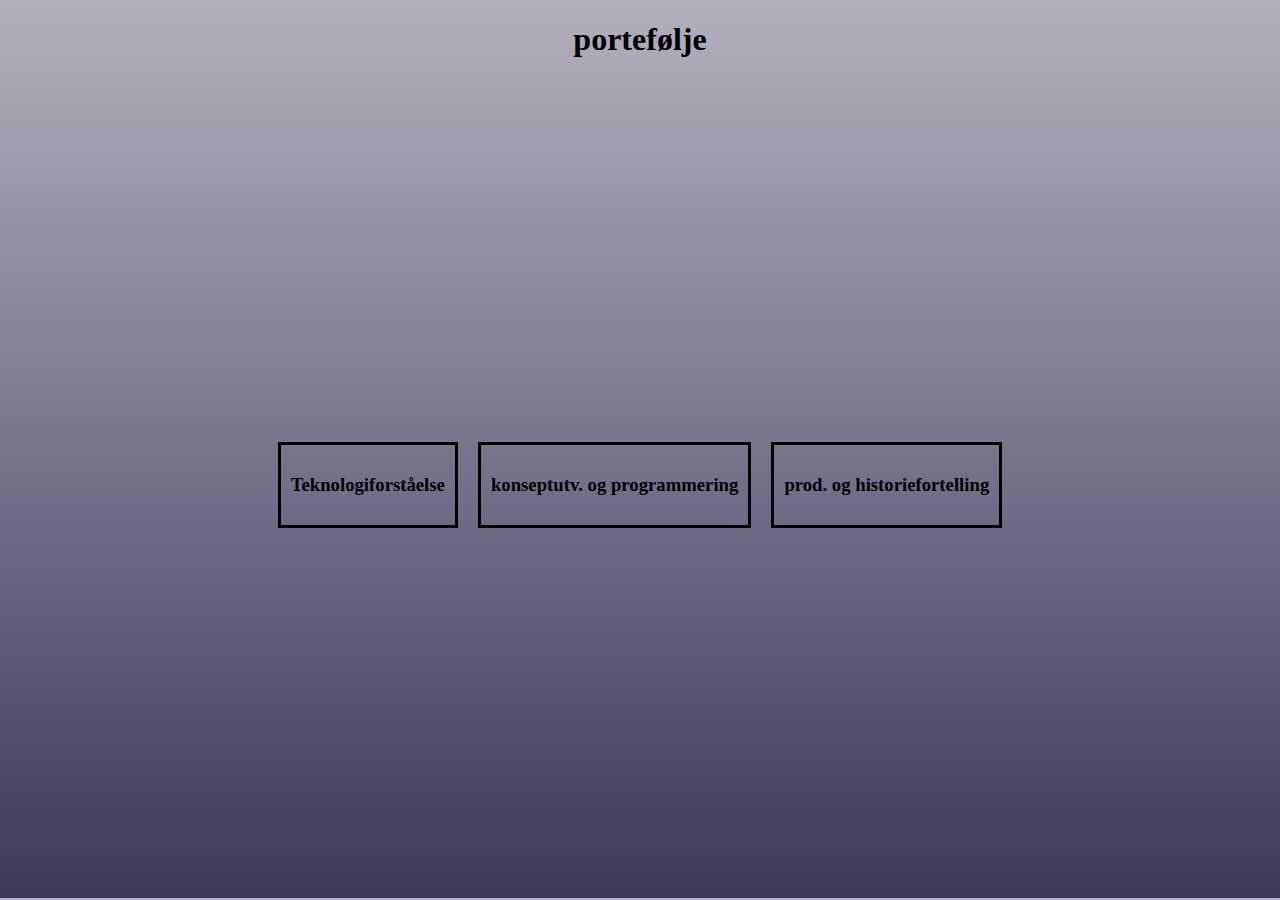
<file: index.html>
<!DOCTYPE html>
<html lang="en">
<head>
    <meta charset="UTF-8">
    <meta name="viewport" content="width=device-width, initial-scale=1.0">
    <title>home</title>
    <link rel="stylesheet" href="main.css">
</head>
<body>

    
    <h1>portefølje</h1>
    
<div class="subjects">

<a href="teknologi.html">
    <div class="subbox" id="box1">
    <h3>Teknologiforståelse</h3>
</div>
</a>


<a href="programering.html">
    <div class="subbox" id="box2">
    <h3>konseptutv. og programmering</h3>
</div>
</a>

<a href="prod-hist.html">
    <div class="subbox" id="box3">
    <h3>prod. og historiefortelling</h3>
</div>
</a>

</div>

<script src="code.js"></script>
</body>
</html>
</file>
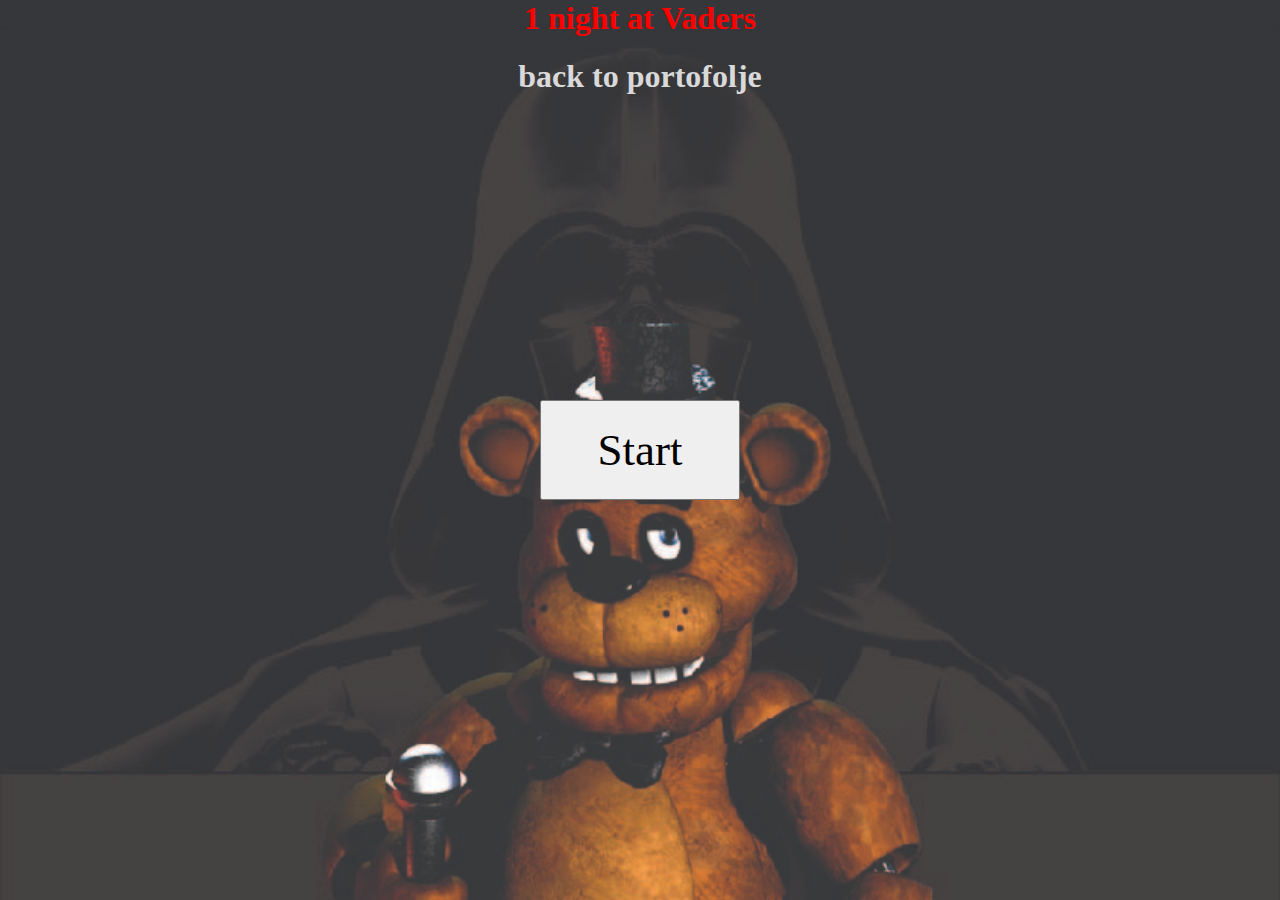
<file: sub day shitty game/game/index.html>
<!DOCTYPE html>
<html lang="en">
<head>
    <meta charset="UTF-8">
    <meta name="viewport" content="width=device-width, initial-scale=1.0">
    <link rel="stylesheet" href="looks.css">
    <link rel="stylesheet" href="buttons.css">
    <title>Document</title>
</head>
<body>
    <div id="backgroundImage">
    <h1 class="title" id="title">1 night at Vaders</h1>

    <a href="../../index.html">
        <h1>back to portofolje</h1>
    </a>
    


        <div class="startBox" id="startBox">
        <button onclick="start()" id="StartButton">Start</button>
    </div>
    </div>    
    
    <div id="startHouse">
        <div class="choices" id="startHouseChoices">
            <button onclick="leave()" id="leave">leave</button>
            <button onclick="enter()" id="enter">enter</button>
        </div>
        <div class="text" id="startHouseText">you have stumbled upon a strange building and you kinda want to check it out <br> will you go in? or go back home?</div>
    </div>

    <div id="enterHouse">
        <div class="choices" id="enterHouseChoices">
            <button onclick="enterContinue()" id="enterContinue">continue</button>
        </div>
        <div class="text" id="enterHouseText">you were crazy enough to enter the scary looking house to look around</div>

    </div>

    <div id="pizza">
        <div class="choices" id="pizzaChoises">
            <button onclick="eatpizza()" id="eatpizza">eat pizza</button>
            <button onclick="droppizza()" id="droppizza">drop pizza</button>
        </div>
        <div class="text" id="pizzaText">you found a molding pizza on the ground and kinda want to eat it</div>
        
    </div>

    <div id="walking">
        <div class="choices" id="walkingChoices">
            <button onclick="walkingContinue()" id="walkingContinue">Continue</button>
        </div>
        <div class="text" id="walkingText">you have dropped the pizza and you hear something walking towords you <br> it sounds like metal stomping on the ground </div>
    </div>

    <div id="vader">
        <div class="choices" id="vaderChoices">
            <button onclick="vaderflee()" id="vaderflee">run away</button>
            <button onclick="vaderfight()" id="vaderfight">fight</button>
        </div>
        <div class="text" id="vaderText">darth vader has found you. there is no other option then fighting him because you will never be able to run away from him with the force.</div>
    </div>

    <div id="fight">
        <div class="choices" id="fightChoices">
            <button onclick="punch()" id="punch">punch</button>
            <button onclick="kick()" id="kick">kick</button>
        </div>
        <div class="text" id="fightText">you have entered a fight with freddy fazbear and darth vader. <br> running away isnt an option you must fight</div>
    </div>

    <div id="kickf">
        <div class="choices" id="kickfChoices">
            <button onclick="kickContinue()" id="kickContinue">continue</button>
        </div>
        <div class="text" id="kickfText">you tried to kick them <br> you fell on the ground and found sand and decided to pick it up</div>
    </div>

    <div id="punchf">
        <div class="choices" id="punchfChoices">
        <button onclick="punchContinue()" id="punchContinue">continue</button>
    </div>
        <div class="text" id="punchfText">you tried to punch them <br> you took 50% recoil damage because you cant hit through metal</div>
    </div>

    <div id="gameover">
        <div class="choices" id="gameoverChoices">
            <button onclick="retry()" id="retry">retry</button>
        </div>
        <div class="text" id="gameoverText">freddy took you out </div>
    </div>

    <div id="sandat">
        <div class="choices" id="sandChoices">
            <button onclick="punch()" id="punch">punch</button>
            <button onclick="sand()" id="sand">sand</button>
        </div>
        <div class="text" id="sandText">you threw sand at vader <br> it was supper effective darth vader fainted and freddy was confused</div>
    </div>

    <div id="youwin">
        <div class="choices" id="youwinChoices">
            <button onclick="win()" id="win">win</button>
        </div>
        <div class="text" id="youwinText">you won congrats</div>
    </div>

    
    
    
    
    
    
    
    <script src="code.js"></script>    
</body>
</html>
</file>
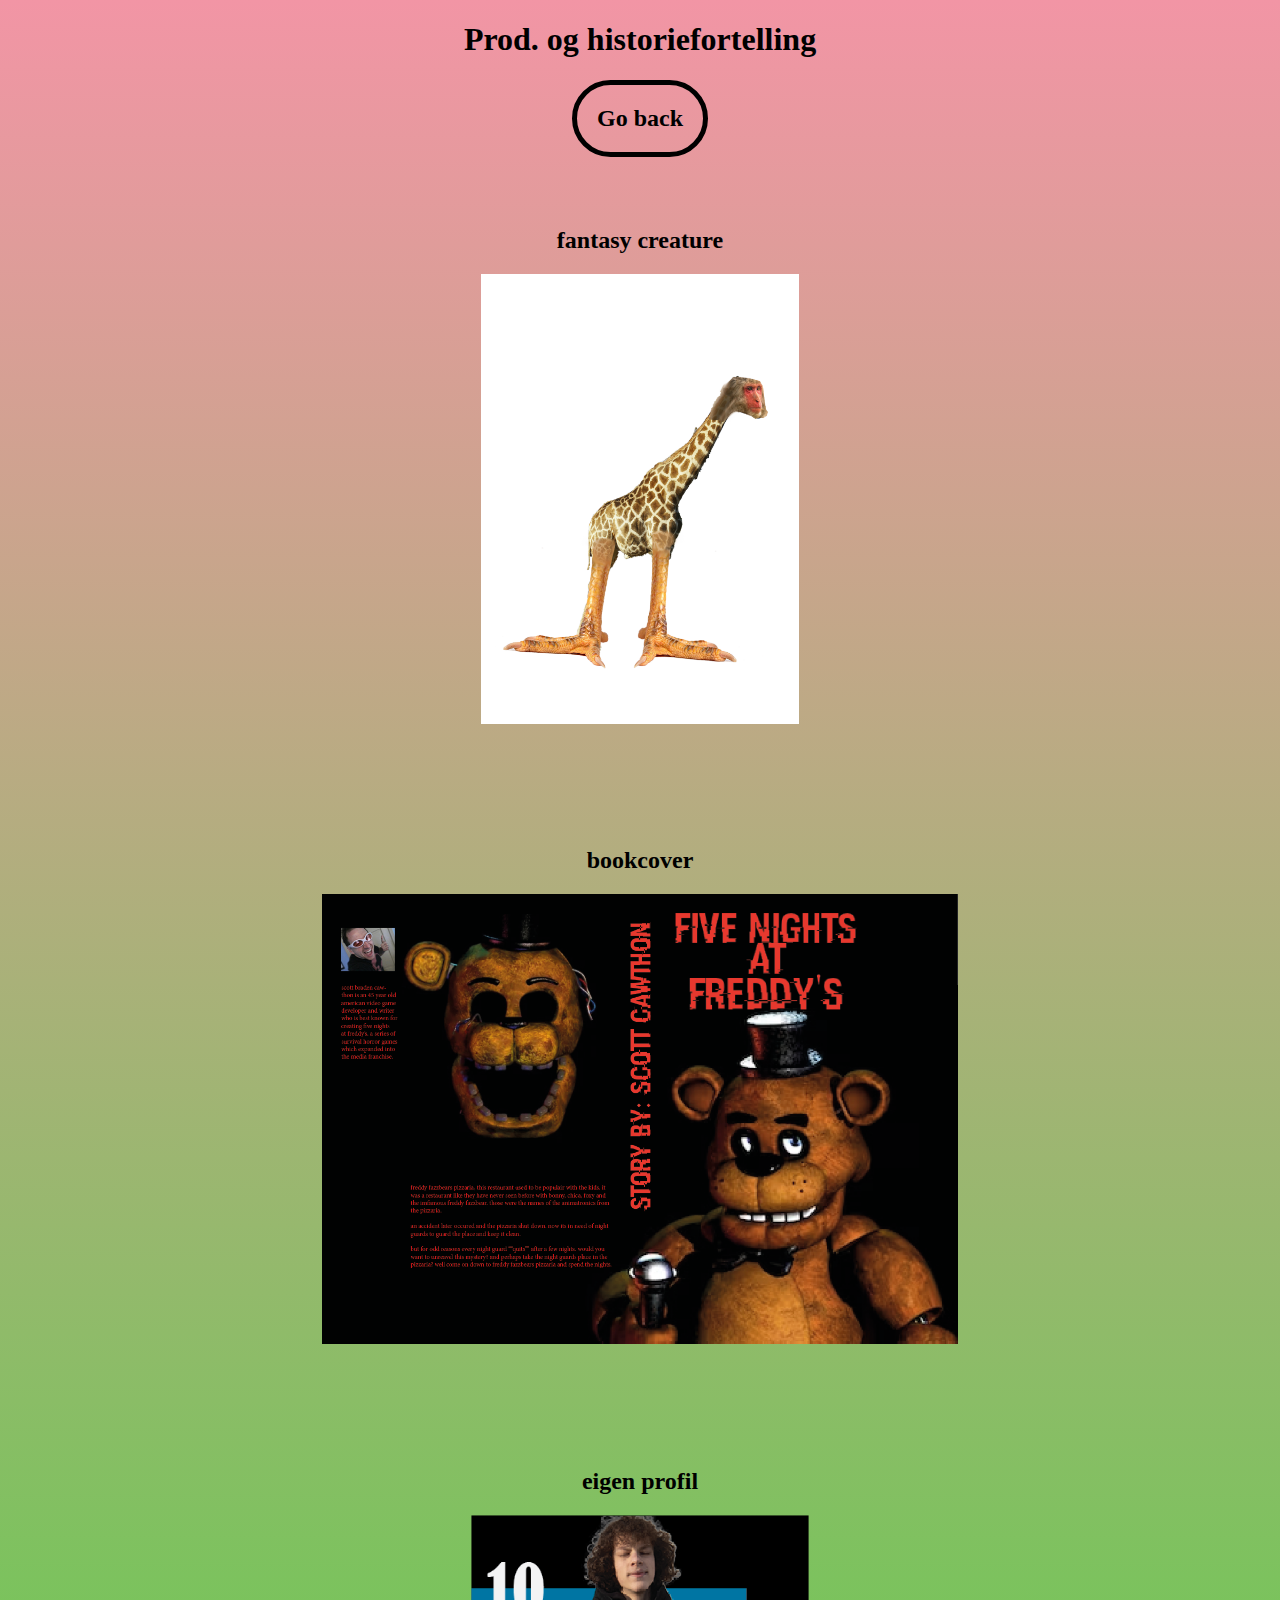
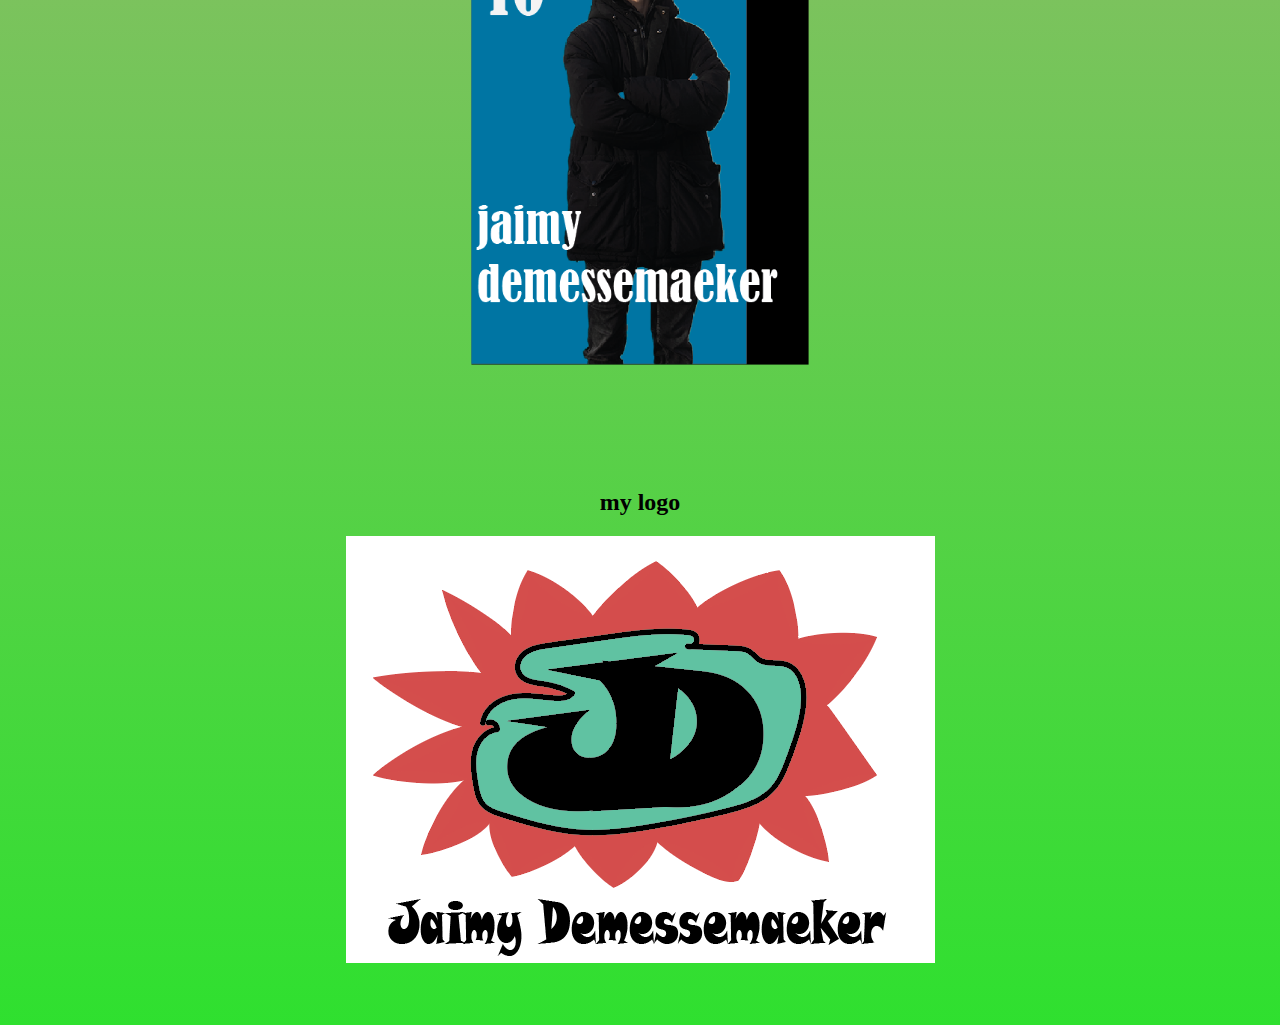
<file: prod-hist.html>
<!DOCTYPE html>
<html lang="en">
<head>
    <meta charset="UTF-8">
    <meta name="viewport" content="width=device-width, initial-scale=1.0">
    <title>Prod. og historiefortelling</title>
    <link rel="stylesheet" href="prod-hist.css">
</head>
<body>
    <h1>Prod. og historiefortelling</h1>
    <div class="back">
        <a href="index.html">
         <h2>Go back</h2>
         </a>
         </div>

    <div class="objects">

        <div class="creature">
            <h2>fantasy creature</h2>

            <img src="pics/creature.png" alt="creature" height="450">
        </div>

        <div class="bookcover">
            <h2>bookcover</h2>

            <img src="pics/bookcover.png" alt="bookcover" height="450">
        </div>

        <div class="mee">
            <h2>eigen profil</h2>

            <img src="pics/mee2.png" alt="meg" height="450">
        </div>

        <div class="logo">
            <h2>my logo</h2>

            <img src="pics/mylogo.png" alt="logo">
        </div>



    </div>

    <script src="code.js"></script>
</body>
</html>
</file>
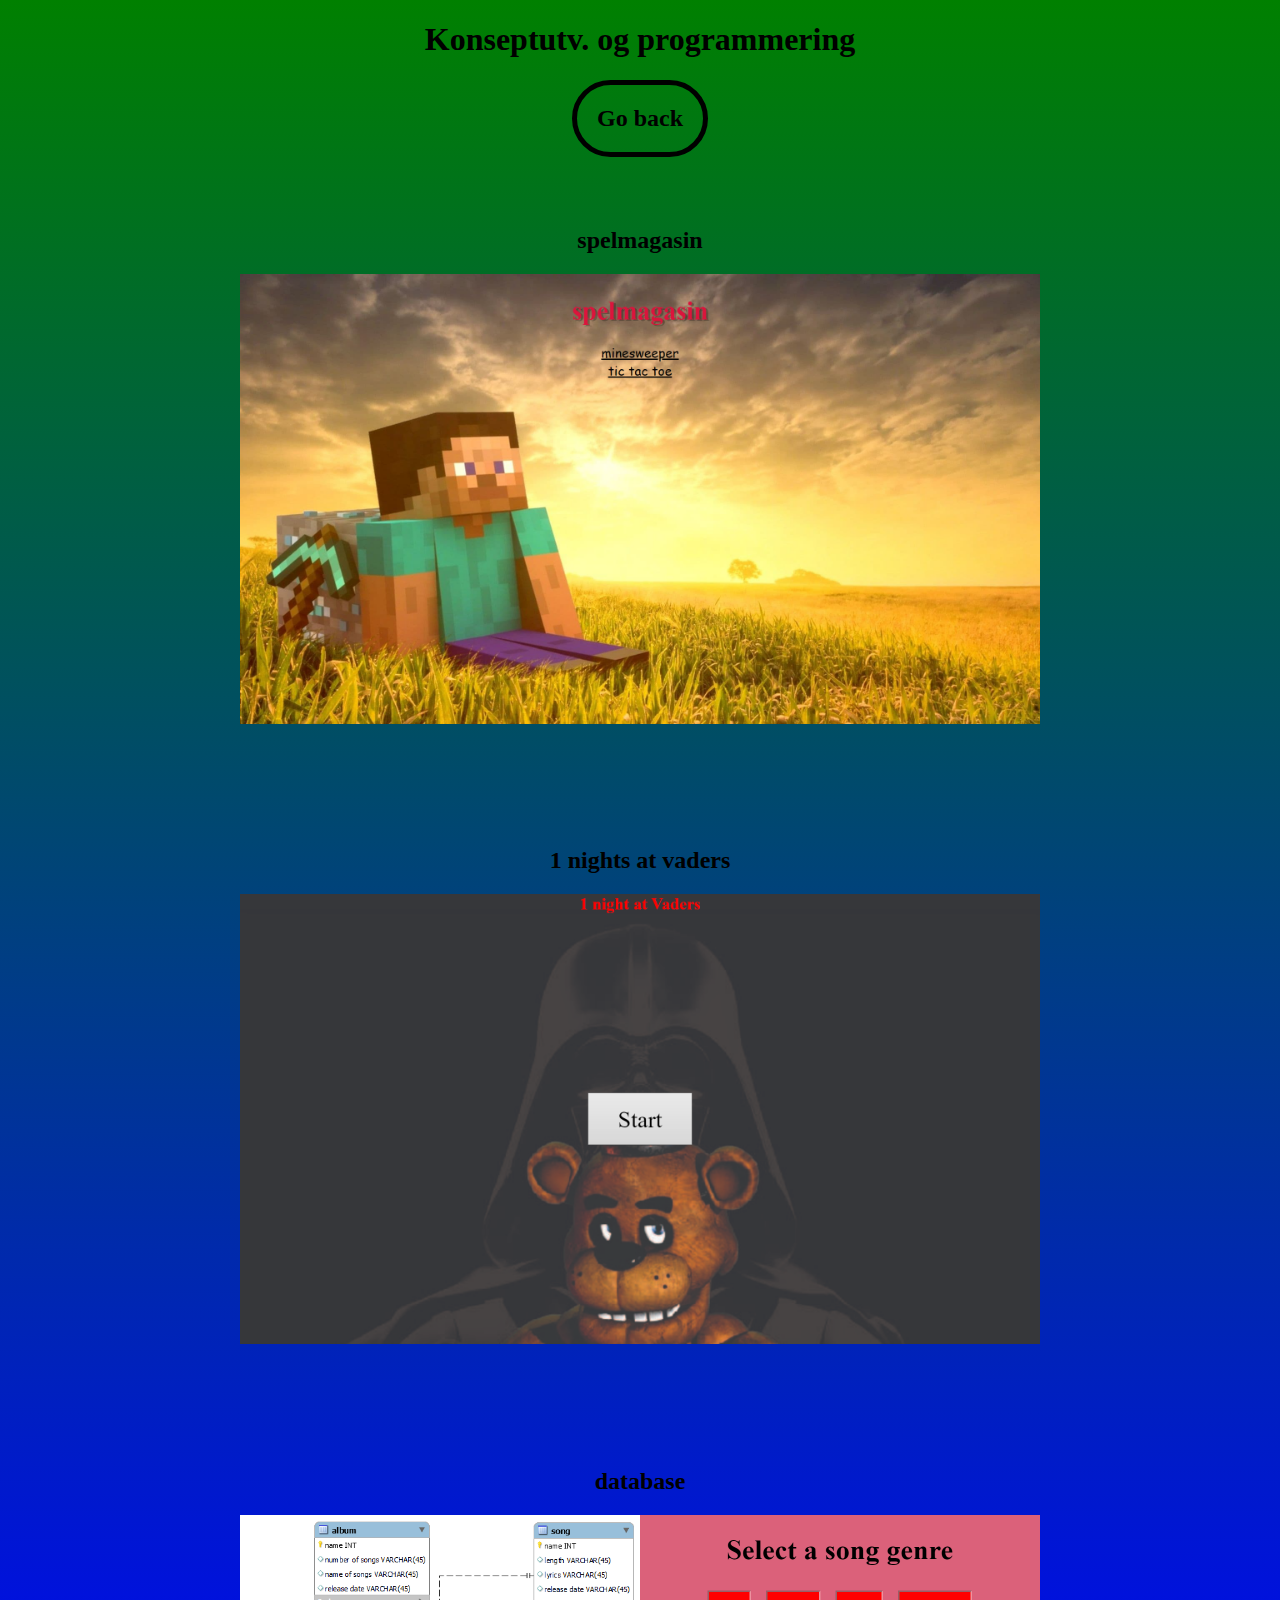
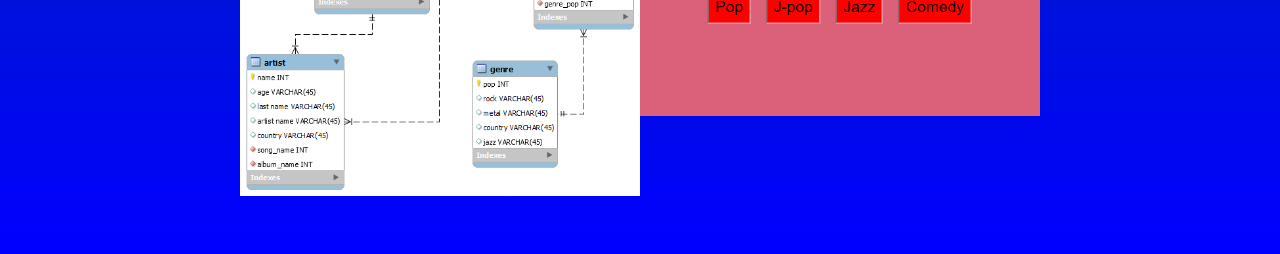
<file: programering.html>
<!DOCTYPE html>
<html lang="en">
<head>
    <meta charset="UTF-8">
    <meta name="viewport" content="width=device-width, initial-scale=1.0">
    <title>Konseptutv. og programmering</title>
    <link rel="stylesheet" href="programering.css">
</head>
<body>
    <h1>Konseptutv. og programmering</h1>
    
    <div class="back">
    <a href="index.html">
        <h2>Go back</h2>
    </a>
    </div>

<div id="objects">

    <div class="spel">
    <h2>spelmagasin</h2>

    <a href="/spelmagasin/spelmagasin.html">
        <img src="/pics/spelmagasinfoto.png" alt="spelmagasin" height="450">
    </a>
    </div>

    <div class="nav">
    <h2>1 nights at vaders</h2>

    <a href="sub day shitty game/game/index.html">
        <img src="pics/shittygame.png" alt="shitty game" height="450">
    </a>
    </div>

    <div class="databases">
    <h2>database</h2>

    <div class="database">
    <img src="pics/database project.png" alt="database">
    <img src="pics/database select.png" alt="select">
    </div> 
    </div>
</div>

    <script src="code.js"></script>
</body>
</html>
</file>
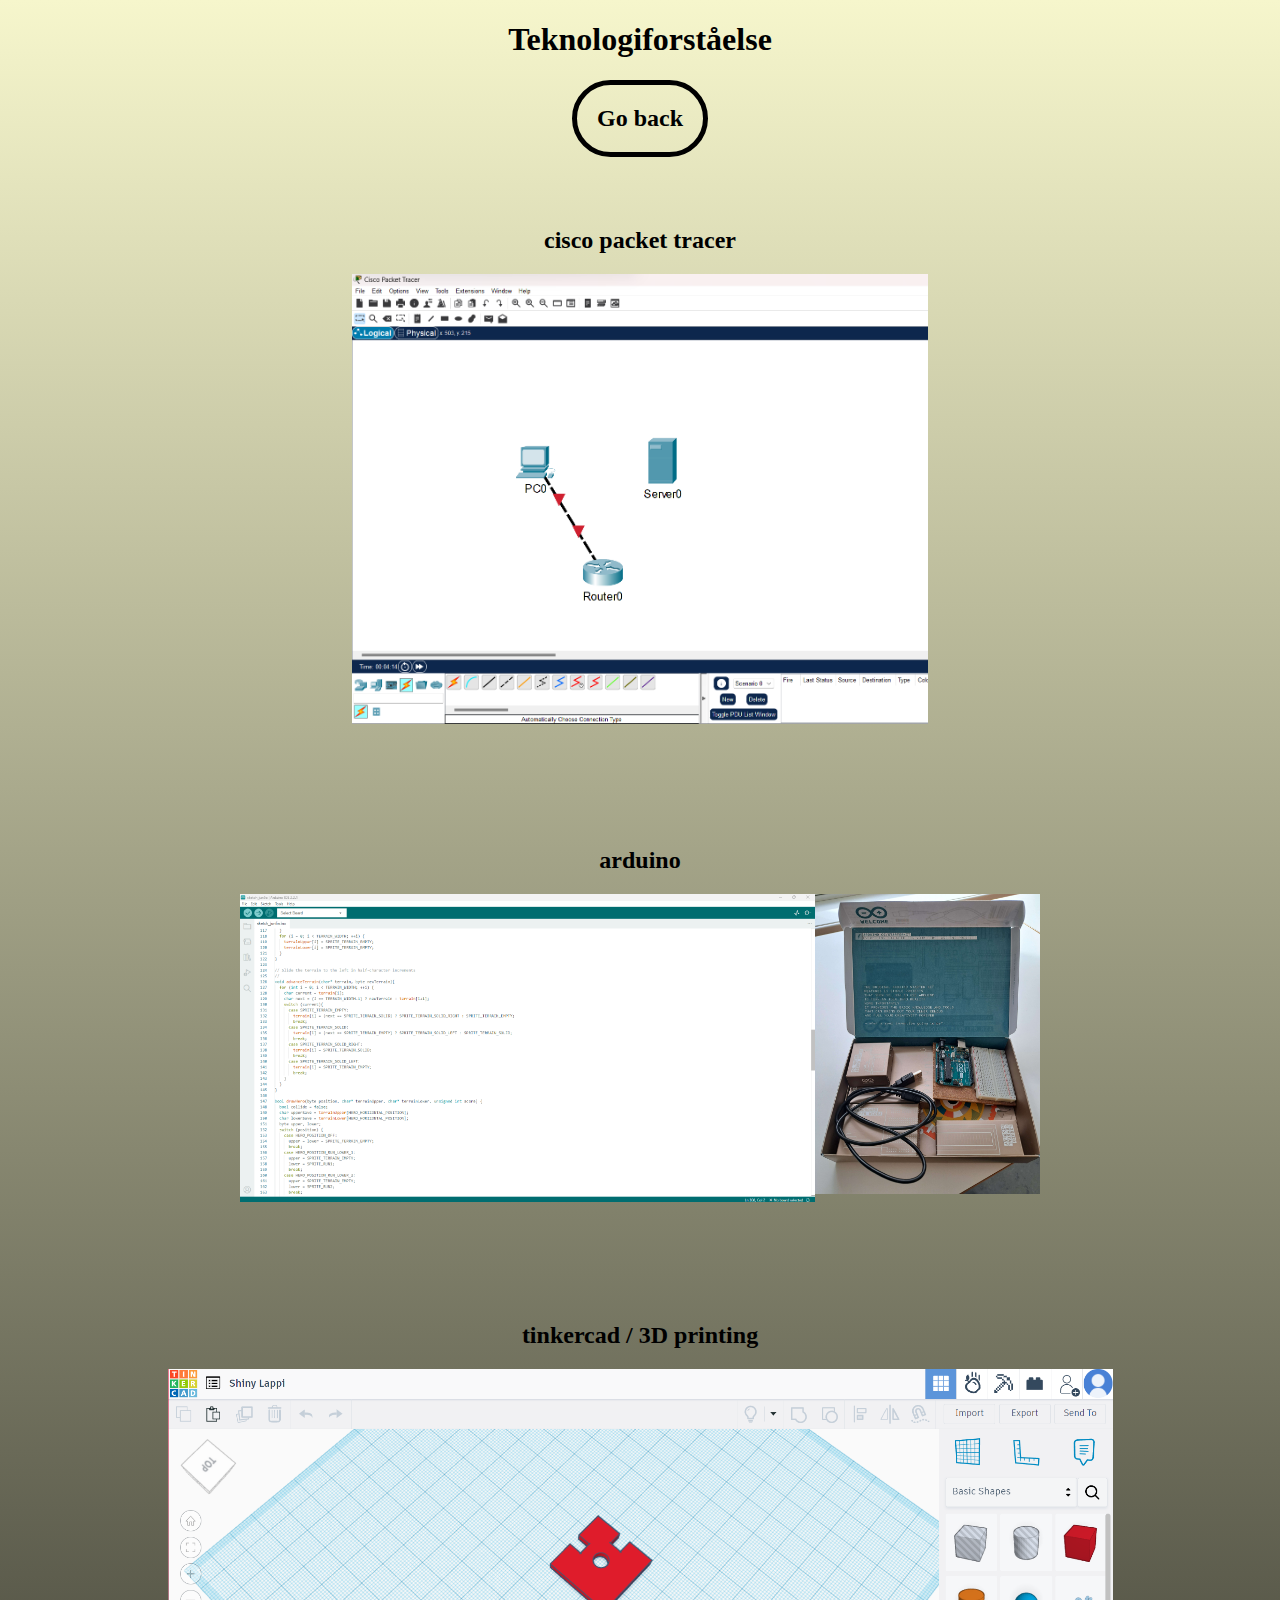
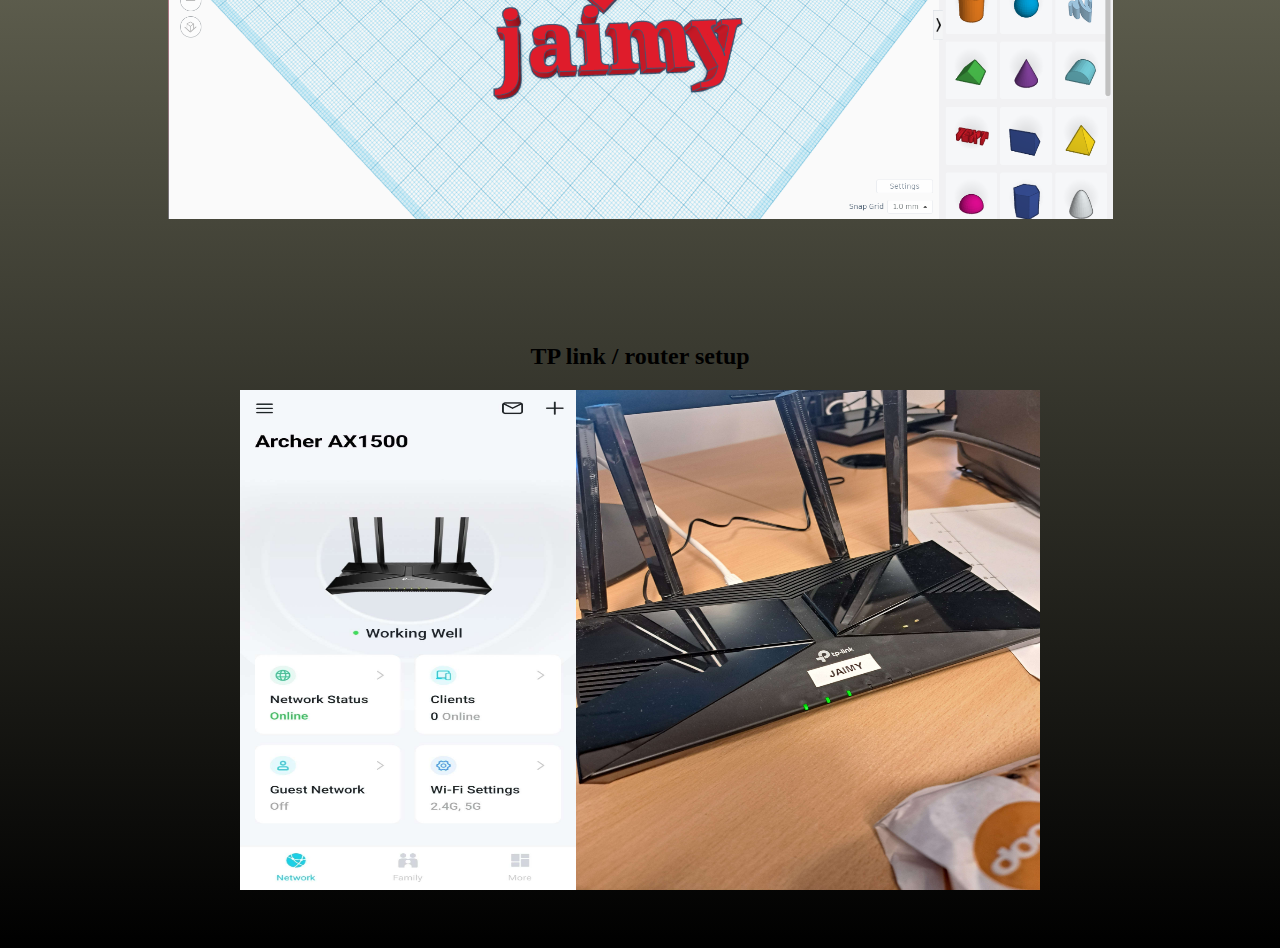
<file: teknologi.html>
<!DOCTYPE html>
<html lang="en">
<head>
    <meta charset="UTF-8">
    <meta name="viewport" content="width=device-width, initial-scale=1.0">
    <title>Teknologiforståelse</title>
    <link rel="stylesheet" href="teknologi.css">
</head>
<body>
    <h1>Teknologiforståelse</h1>
    
    <div class="back">
        <a href="index.html">
         <h2>Go back</h2>
         </a>
         </div>

    <div class="objects">
    
    <div class="cisco">
    <h2>cisco packet tracer</h2>

    <img src="pics/cisco.png" alt="cisco" height="450">
    </div>

    
    <div class="arduinocol">
    <h2>arduino</h2>

    <div class="arduino">
    <img src="pics/arduino.png" alt="arduino">
    <img src="pics/arduinobox.jpg" alt="arduino box" height="300">
    </div>
    </div>


    <div class="tinkercad">
    <h2>tinkercad / 3D printing</h2>

    <img src="pics/tinkercad.png" alt="tinkercad" height="450">
    </div>


    <div class="tplink">
    <h2>TP link / router setup</h2>

    <div class="tplinks">
        <img src="pics/tplinkapp.jpg" alt="TP app" height="500">
        <img src="pics/tplinkrouter.jpg" alt="TP router" height="500">
    </div>
    </div>
</div>
    
    <script src="code.js"></script>
</body>
</html>
</file>
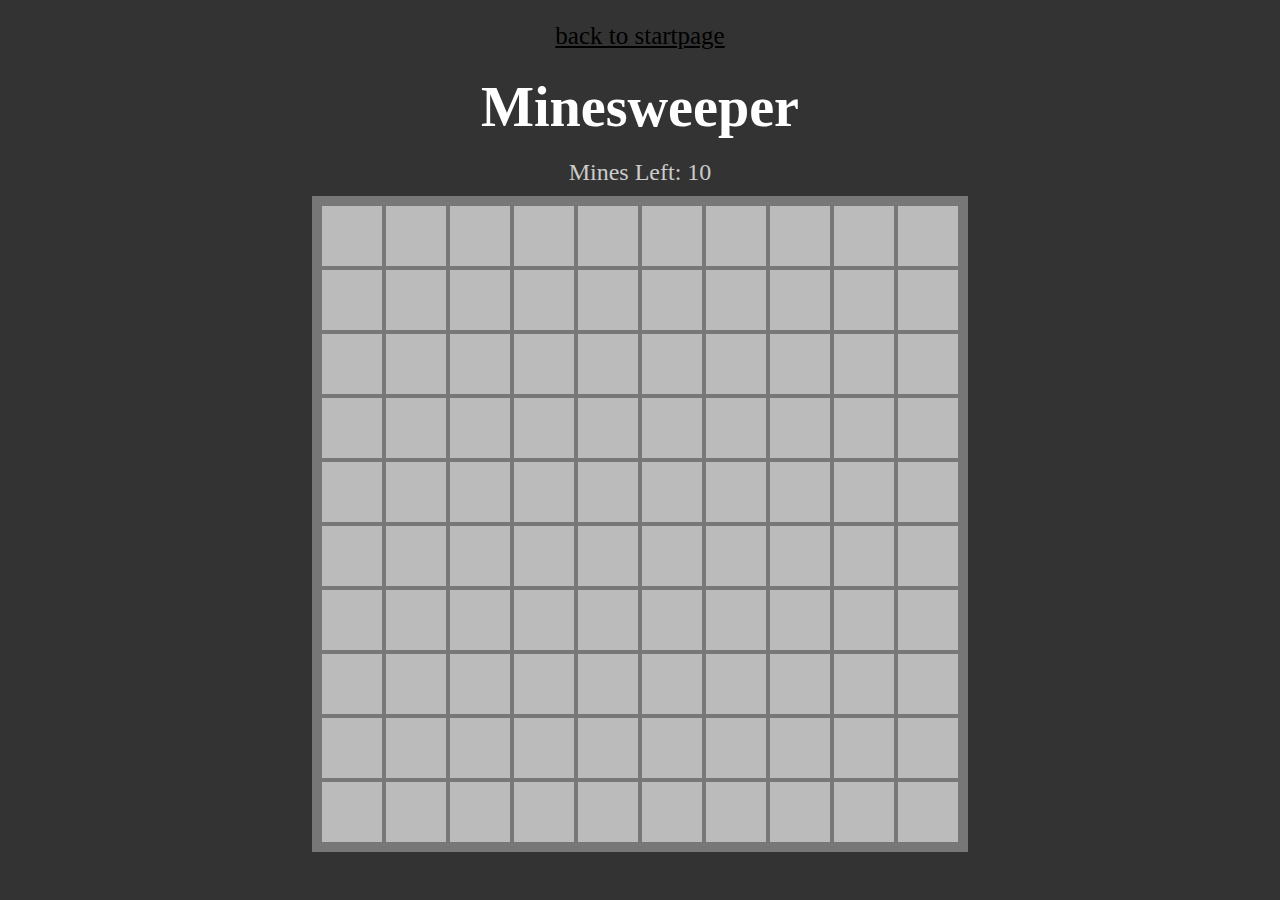
<file: spelmagasin/minesweeper.html>
<!DOCTYPE html>
<html lang="en">
    <head>
        <meta charset="utf-8">
        <meta name="viewport" content="width=device-width, initial-scale=1.0">
        <link rel="stylesheet" href="minesweeper.css">
        <title>Minesweeper</title>
        <script src="script.js" type="module"></script>
    </head>
   <body>
    <div class="button">
        <a href="spelmagasin.html">back to startpage</a>
        </div>

    <h3 class="title">Minesweeper</h3>
    <div class="subtext">
        Mines Left: 10
    </div>
    <div class="board"></div>
   </body> 
</html>
</file>
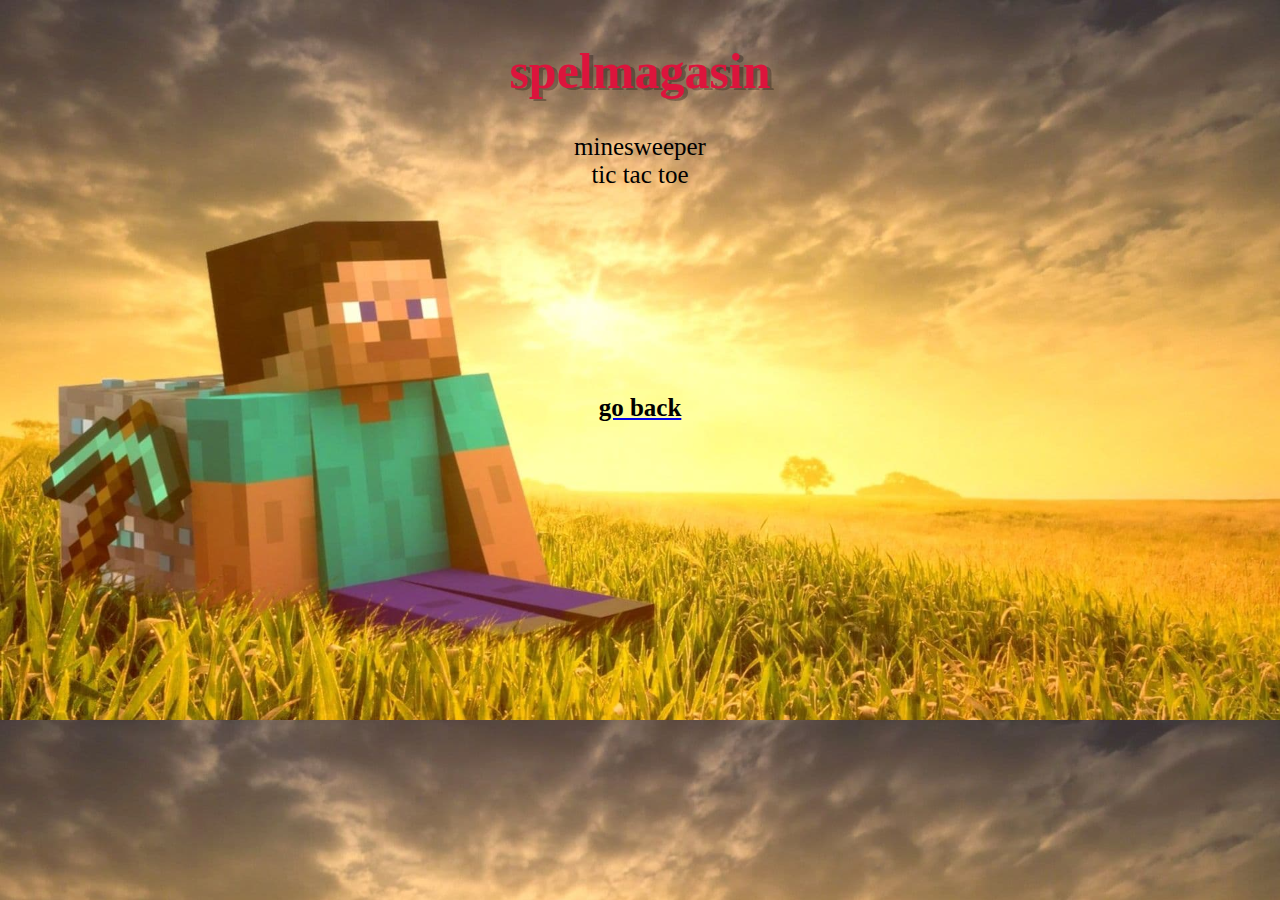
<file: spelmagasin/spelmagasin.html>
<!DOCTYPE html>
<html lang="en">
    <head>
        <meta charset="UTF-8">
        <meta name="viewport" content="width=device-width, initial-scale=1.0">
        <link rel="stylesheet" href="css/spelmagasin.css">
        <title>spelmagasin</title>
        
    </head>

    <body>
        <h1>spelmagasin</h1>
        <div class="button">
            <a href="minesweeper.html">minesweeper</a>            

        </div>

        <div class="button">
            <a href="tic.html">tic tac toe</a>
        </div>

        <br>
        <br>
        <br>
        <br>
        <br>
        <br>
        <br>
        <br>
        <br>
        <br>
        <a href="/programering.html">
            <h3>go back</h3>
        </a>
        
    </body>

</html>
</file>
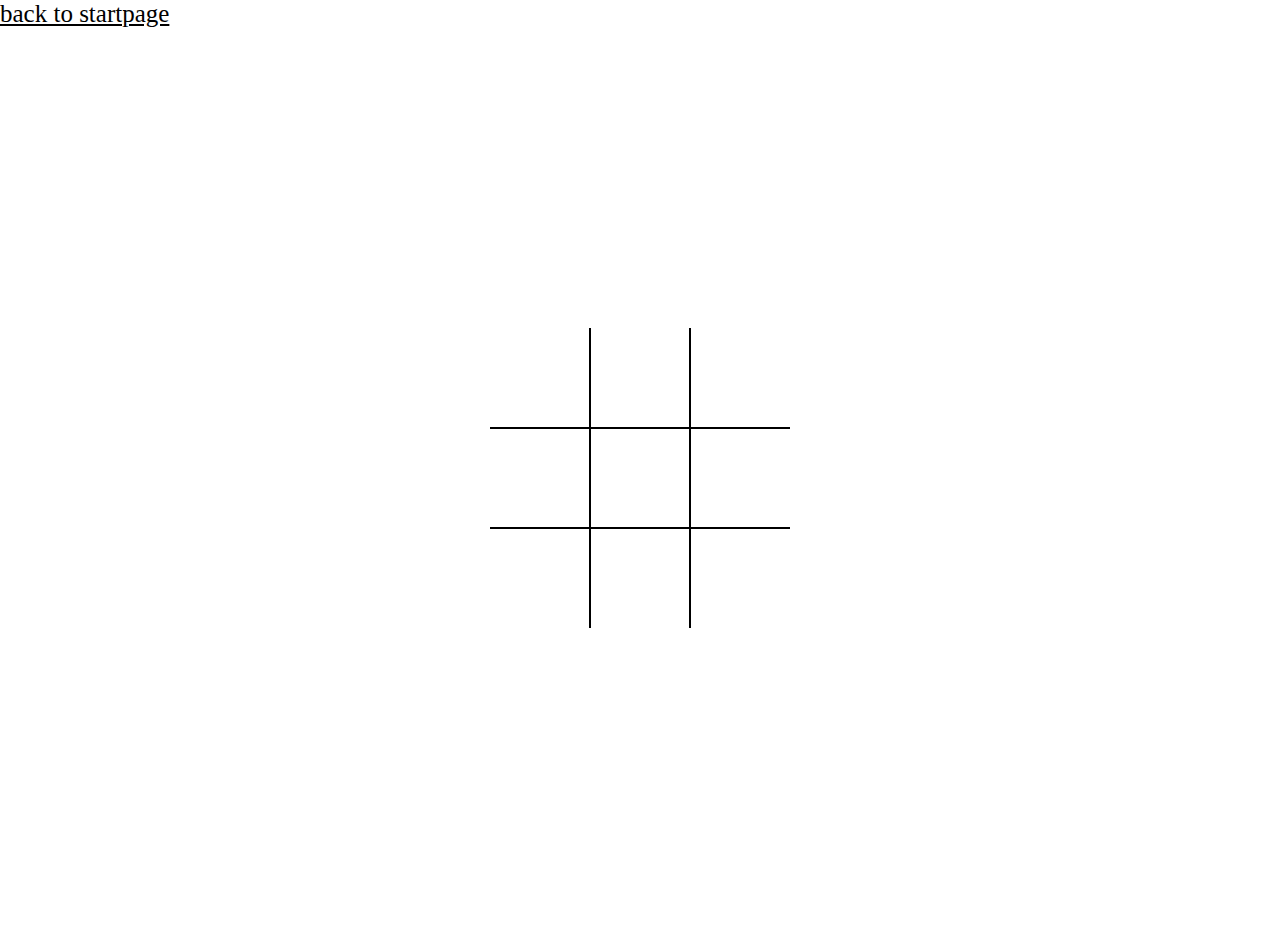
<file: spelmagasin/tic.html>
<!DOCTYPE html>
<html lang="en">
<head>
  <meta charset="UTF-8">
  <meta name="viewport" content="width=device-width, initial-scale=1.0">
  <meta http-equiv="X-UA-Compatible" content="ie=edge">
  <link rel="stylesheet" href="tac.css">
  <script src="toe.js" defer></script>
  <title>tic tac toe</title>
</head>
<body>
    <div class="button">
        <a href="spelmagasin.html">back to startpage</a>
        </div>

  <div class="board" id="board">
    <div class="cell" data-cell></div>
    <div class="cell" data-cell></div>
    <div class="cell" data-cell></div>
    <div class="cell" data-cell></div>
    <div class="cell" data-cell></div>
    <div class="cell" data-cell></div>
    <div class="cell" data-cell></div>
    <div class="cell" data-cell></div>
    <div class="cell" data-cell></div>
  </div>
  <div class="winning-message" id="winningMessage">
    <div data-winning-message-text></div>
    <button id="restartButton">Restart</button>
  </div>
</body>
</html>
</file>
<file: main.css>
body{
    background-image: linear-gradient( rgba(62, 56, 90, 0.395), rgb(62, 56, 90));
}

h1 {
    text-align: center;    
}

.subjects {
    display: flex; 
    flex-direction: row;
    justify-content: center;
    align-items: center;
    gap: 20px;
    height: 90vh;
    
}

.subjects a {
    text-decoration: none;
    color: black;
}

.subbox {
    border: solid black;
    padding: 10px;   
    background-color: rgba(255, 255, 255, 0); 
}
</file>
<file: sub day shitty game/game/looks.css>
body {
    margin: 0;
}

a {
    text-align: center;
    color: rgba(255, 255, 255, 0.815);
    text-decoration: none;
}


#backgroundImage {
    background-image: url(Darth-Fazbear.jpg);
    height: 100vh;
    background-size: cover;
}


.title {
    display: flex;
    justify-content: center;
    margin-top: 0;
    color: red;
}

.startBox {
    margin: 0;
    position: absolute;
    top: 50%;
    left: 50%;
    -ms-transform: translate(-50%, -50%);
    transform: translate(-50%, -50%);    
  }



#startHouse {
    display: none;
    background-image: url(startdoor.jpg);
    height: 700px;
    background-size: cover;
    

}

.text {
    width: 97%;
    height: 15%;
    position: absolute;
    top: 85%;
    background-color: rgba(0, 0, 0, 0.575);
    color: white;
    font-size: 30px;
    padding-left: 20px;
    border: black solid 3px;
}

.choices {
    width: 99%;
    height: 19%;
    position: absolute;
    top: 66%;
    display: grid;
    grid-template-columns: auto auto ;
    text-align: center;
}

#enterHouse {
    display: none;
    background-image: url(hallway.jpg);
    height: 700px;
    background-size: cover;
}

#pizza {
    display: none;
    background-image: url(Moldy_Pizza_Hallway.jpg.png);
    height: 700px;
    background-size: cover;
}

#walking {
    display: none;
    background-image: url(hallway.jpg);
    height: 700px;
    background-size: cover;
}

#vader {
    display: none;
    background-image: url(Hall_Vader.png);
    height: 700px;
    background-size: cover;
}

#fight {
    display: none;
    background-image: url(Lv_100_Darth_Fazbear.png);
    height: 700px;
    background-size: cover;
}

#kickf {
    display: none;
    background-image: url(Man_down_with_sand.png);
    height: 700px;
    background-size: cover;
}

#punchf {
    display: none;
    background-image: url(Lv_100_Darth_Fazbear.png);
    height: 700px;
    background-size: cover;
}

#gameover {
    display: none;
    background-image: url(Game_Over.jpeg);
    height: 700px;
    background-size: cover;
}

#sandat {
    display: none;
    background-image: url(Lv_100_Darth_Fazbear.png);
    height: 700px;
    background-size: cover;
}

#youwin {
    display: none;
    background-image: url(You_Win_Buff_Man.png);
    height: 700px;
    background-size: cover;
}
</file>
<file: sub day shitty game/game/buttons.css>
#StartButton {
    height: 100px;
    width: 200px;
    font-size: 45px;
    font-family: 'Times New Roman', Times, serif;
}

#leave {
    background-color: rgba(68, 50, 50, 0.575);
    color: white;
    font-size: 50px;
    font-family: 'Times New Roman', Times, serif;
}

#enter {
    background-color: rgba(68, 50, 50, 0.575);
    color: white;
    font-size: 50px;
    font-family: 'Times New Roman', Times, serif;
}

#enterContinue {
    background-color: rgba(68, 50, 50, 0.575);
    color: white;
    font-size: 50px;
    font-family: 'Times New Roman', Times, serif;
}

#eatpizza {
    background-color: rgba(68, 50, 50, 0.575);
    color: white;
    font-size: 50px;
    font-family: 'Times New Roman', Times, serif;
}

#droppizza {
    background-color: rgba(68, 50, 50, 0.575);
    color: white;
    font-size: 50px;
    font-family: 'Times New Roman', Times, serif;
}

#walkingContinue {
    background-color: rgba(68, 50, 50, 0.575);
    color: white;
    font-size: 50px;
    font-family: 'Times New Roman', Times, serif
}

#vaderflee {
    background-color: rgba(68, 50, 50, 0.575);
    color: white;
    font-size: 50px;
    font-family: 'Times New Roman', Times, serif
}

#vaderfight {
    background-color: rgba(68, 50, 50, 0.575);
    color: white;
    font-size: 50px;
    font-family: 'Times New Roman', Times, serif
}

#kick {
    background-color: rgba(68, 50, 50, 0.575);
    color: white;
    font-size: 50px;
    font-family: 'Times New Roman', Times, serif
}

#punch {
    background-color: rgba(68, 50, 50, 0.575);
    color: white;
    font-size: 50px;
    font-family: 'Times New Roman', Times, serif
}

#punchContinue {
    background-color: rgba(68, 50, 50, 0.575);
    color: white;
    font-size: 50px;
    font-family: 'Times New Roman', Times, serif
}

#retry {
    background-color: rgba(68, 50, 50, 0.575);
    color: white;
    font-size: 50px;
    font-family: 'Times New Roman', Times, serif
}

#sand {
    background-color: rgba(68, 50, 50, 0.575);
    color: white;
    font-size: 50px;
    font-family: 'Times New Roman', Times, serif    
}

#kickContinue {
    background-color: rgba(68, 50, 50, 0.575);
    color: white;
    font-size: 50px;
    font-family: 'Times New Roman', Times, serif
}

#win {
    background-color: rgba(68, 50, 50, 0.575);
    color: white;
    font-size: 50px;
    font-family: 'Times New Roman', Times, serif
}
</file>
<file: prod-hist.css>
body {
    background-image: linear-gradient(rgb(242, 149, 165), rgb(47, 224, 47));
}

h1 {
    text-align: center;
        
}

.back a {
    text-decoration: none;
    color: black;
}

.back {
    border: solid black 5px;
    padding: 0 20px;
    width: fit-content;
    margin: 0 auto;
    border-radius: 40px;
}

.objects {
    text-align: center;
}

.creature {
    padding: 50px;
}

.bookcover {
    padding: 50px;
}

.mee {
    padding: 50px;
}

.logo {
    padding: 50px;
}
</file>
<file: programering.css>
body {
    background-image: linear-gradient(green, blue);
}

h1 {
    text-align: center;
        
}


#objects {
    text-align: center;
}

#spel {
    background-color: rgba(255, 255, 255, 0);
    border: rgba(0, 0, 0, 0);
}

.back a {
    text-decoration: none;
    color: black;
}

.back {
    border: solid black 5px;
    padding: 0 20px;
    width: fit-content;
    margin: 0 auto;
    border-radius: 40px;
}

.database {
    width: 800px;
    grid-template-columns: auto auto ;
    display: grid;
    margin: 0 auto;
}

.database img {
    width: 100%;
}

.nav {
    padding: 50px;
}

.spel {
    padding: 50px;
}

.databases {
    padding: 50px;
}
</file>
<file: teknologi.css>
body {
    background-image: linear-gradient( rgb(246, 246, 204), black);
}

h1 {
    text-align: center;
        
}

.objects {
    text-align: center;
    
}

.back a {
    text-decoration: none;
    color: black;
}

.back {
    border: solid black 5px;
    padding: 0 20px;
    width: fit-content;
    margin: 0 auto;
    border-radius: 40px;
}

.arduino {
    width: 800px;
    grid-template-columns: auto auto ;
    display: grid;
    margin: 0 auto;
}

.arduino img {
    width: 100%;
}

.tplinks {
    width: 800px;
    grid-template-columns: auto auto ;
    display: grid;
    margin: 0 auto;
}

.tplinks img {
    width: 100%;
}

.cisco {
    padding: 50px;
}

.arduinocol {
    padding: 50px;
}

.tinkercad {
    padding: 50px;
}

.tplink {
    padding: 50px;
}
</file>
<file: spelmagasin/minesweeper.css>
* {
    box-sizing: border-box;
}

.button a {
    text-align: center;
    font-size: 25px;
    font-family: cursive;
    color: black;
} 

body {
    margin: 0;
    background-color: #333;
    display: flex;
    align-items: center;
    font-size: 3rem;
    flex-direction: column;
    color: white;
}

.title {
    margin: 20px;
}

.subtext {
    color: #ccc;
    font-size: 1.5rem;
    margin-bottom: 10px;
}

.board {
    display: inline-grid;
    padding: 10px;
    grid-template-columns: repeat(var(--size), 60px);
    grid-template-rows: repeat(var(--size), 60px);
    gap: 4px;
    background-color: #777;
}

.board > * {
    width: 100%;
    height: 100%;
    display: flex;
    justify-content: center;
    align-items: center;
    color: white;
    border: 2px solid #bbb;
    user-select:none;
}

.board > [data-status="hidden"] {
    background-color: #BBB;
    cursor: pointer;
}

.board > [data-status="mine"] {
    background-color: red;
}

.board > [data-status="number"] {
    background-color: none;
}

.board > [data-status="marked"] {
    background-color: yellow;
}
</file>
<file: spelmagasin/css/spelmagasin.css>
body {
    background: url("../pictures/wallpaper-minecraft-steve-champs.jpeg");
    background-size:cover ;
    align-items: center;
    display: flex;
    flex-direction: column;

}

h1 {
    text-align: center;
    color: crimson;
    text-shadow: 4px 2px rgba(0, 0, 0, 0.274);
    font-size: 50px;
}

.button a {
    text-align: center;
    font-size: 25px;
    font-family: cursive;
    color: black;
    text-decoration: none;

} 

h3 {
    text-decoration: none;
    color: black;
    font-size: 25px;
    
}
</file>
<file: spelmagasin/tac.css>
*, *::after, *::before {
    box-sizing: border-box;
  }
  
  :root {
    --cell-size: 100px;
    --mark-size: calc(var(--cell-size) * .9);
  }

  .button a {
    text-align: center;
    font-size: 25px;
    font-family: cursive;
    color: black;
    
} 

  
  body {
    margin: 0;
  }
  
  .board {
    width: 100vw;
    height: 100vh;
    display: grid;
    justify-content: center;
    align-content: center;
    justify-items: center;
    align-items: center;
    grid-template-columns: repeat(3, auto)
  }
  
  .cell {
    width: var(--cell-size);
    height: var(--cell-size);
    border: 1px solid black;
    display: flex;
    justify-content: center;
    align-items: center;
    position: relative;
    cursor: pointer;
  }
  
  .cell:first-child,
  .cell:nth-child(2),
  .cell:nth-child(3) {
    border-top: none;
  }
  
  .cell:nth-child(3n + 1) {
    border-left: none;
  }
  
  .cell:nth-child(3n + 3) {
    border-right: none;
  }
  
  .cell:last-child,
  .cell:nth-child(8),
  .cell:nth-child(7) {
    border-bottom: none;
  }
  
  .cell.x,
  .cell.circle {
    cursor: not-allowed;
  }
  
  .cell.x::before,
  .cell.x::after,
  .cell.circle::before {
    background-color: black;
  }
  
  .board.x .cell:not(.x):not(.circle):hover::before,
  .board.x .cell:not(.x):not(.circle):hover::after,
  .board.circle .cell:not(.x):not(.circle):hover::before {
    background-color: lightgrey;
  }
  
  .cell.x::before,
  .cell.x::after,
  .board.x .cell:not(.x):not(.circle):hover::before,
  .board.x .cell:not(.x):not(.circle):hover::after {
    content: '';
    position: absolute;
    width: calc(var(--mark-size) * .15);
    height: var(--mark-size);
  }
  
  .cell.x::before,
  .board.x .cell:not(.x):not(.circle):hover::before {
    transform: rotate(45deg);
  }
  
  .cell.x::after,
  .board.x .cell:not(.x):not(.circle):hover::after {
    transform: rotate(-45deg);
  }
  
  .cell.circle::before,
  .cell.circle::after,
  .board.circle .cell:not(.x):not(.circle):hover::before,
  .board.circle .cell:not(.x):not(.circle):hover::after {
    content: '';
    position: absolute;
    border-radius: 50%;
  }
  
  .cell.circle::before,
  .board.circle .cell:not(.x):not(.circle):hover::before {
    width: var(--mark-size);
    height: var(--mark-size);
  }
  
  .cell.circle::after,
  .board.circle .cell:not(.x):not(.circle):hover::after {
    width: calc(var(--mark-size) * .7);
    height: calc(var(--mark-size) * .7);
    background-color: white;
  }
  
  .winning-message {
    display: none;
    position: fixed;
    top: 0;
    left: 0;
    right: 0;
    bottom: 0;
    background-color: rgba(0, 0, 0, .9);
    justify-content: center;
    align-items: center;
    color: white;
    font-size: 5rem;
    flex-direction: column;
  }
  
  .winning-message button {
    font-size: 3rem;
    background-color: white;
    border: 1px solid black;
    padding: .25em .5em;
    cursor: pointer;
  }
  
  .winning-message button:hover {
    background-color: black;
    color: white;
    border-color: white;
  }
  
  .winning-message.show {
    display: flex;
  }
</file>
